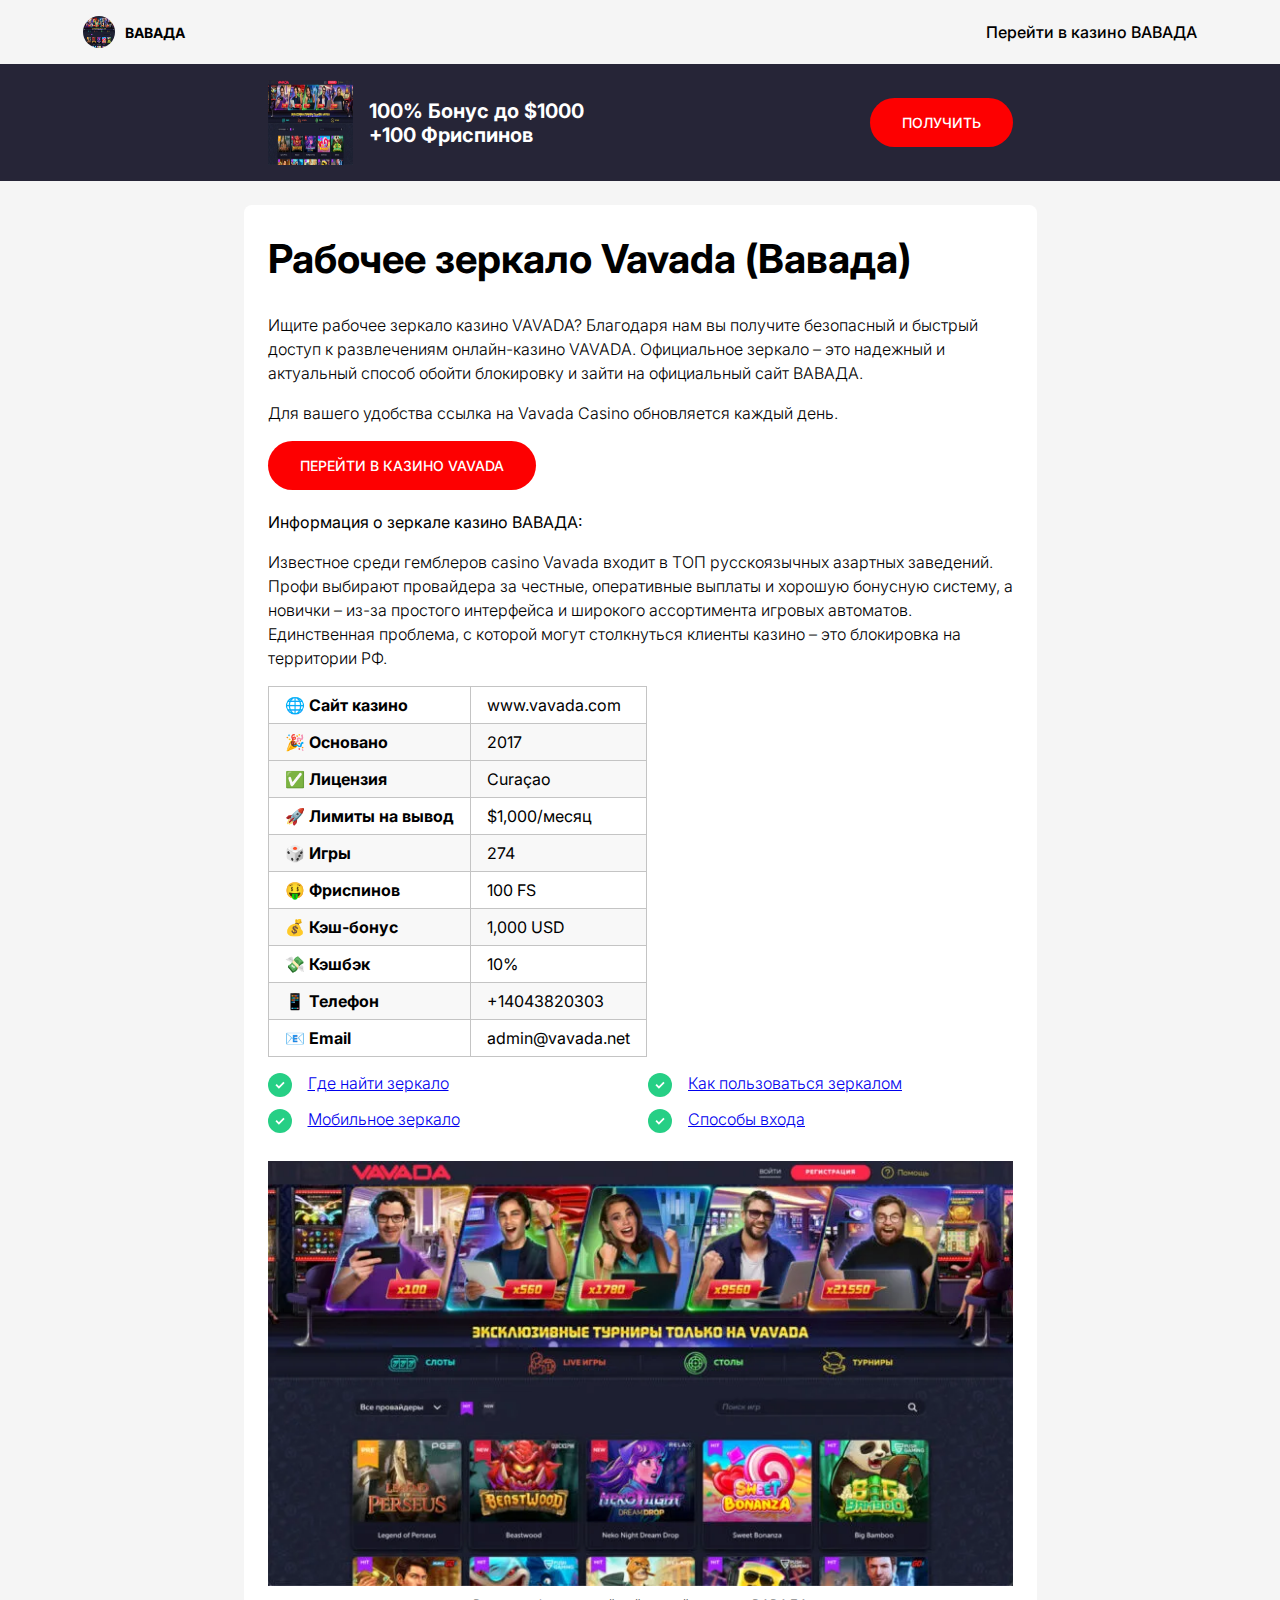
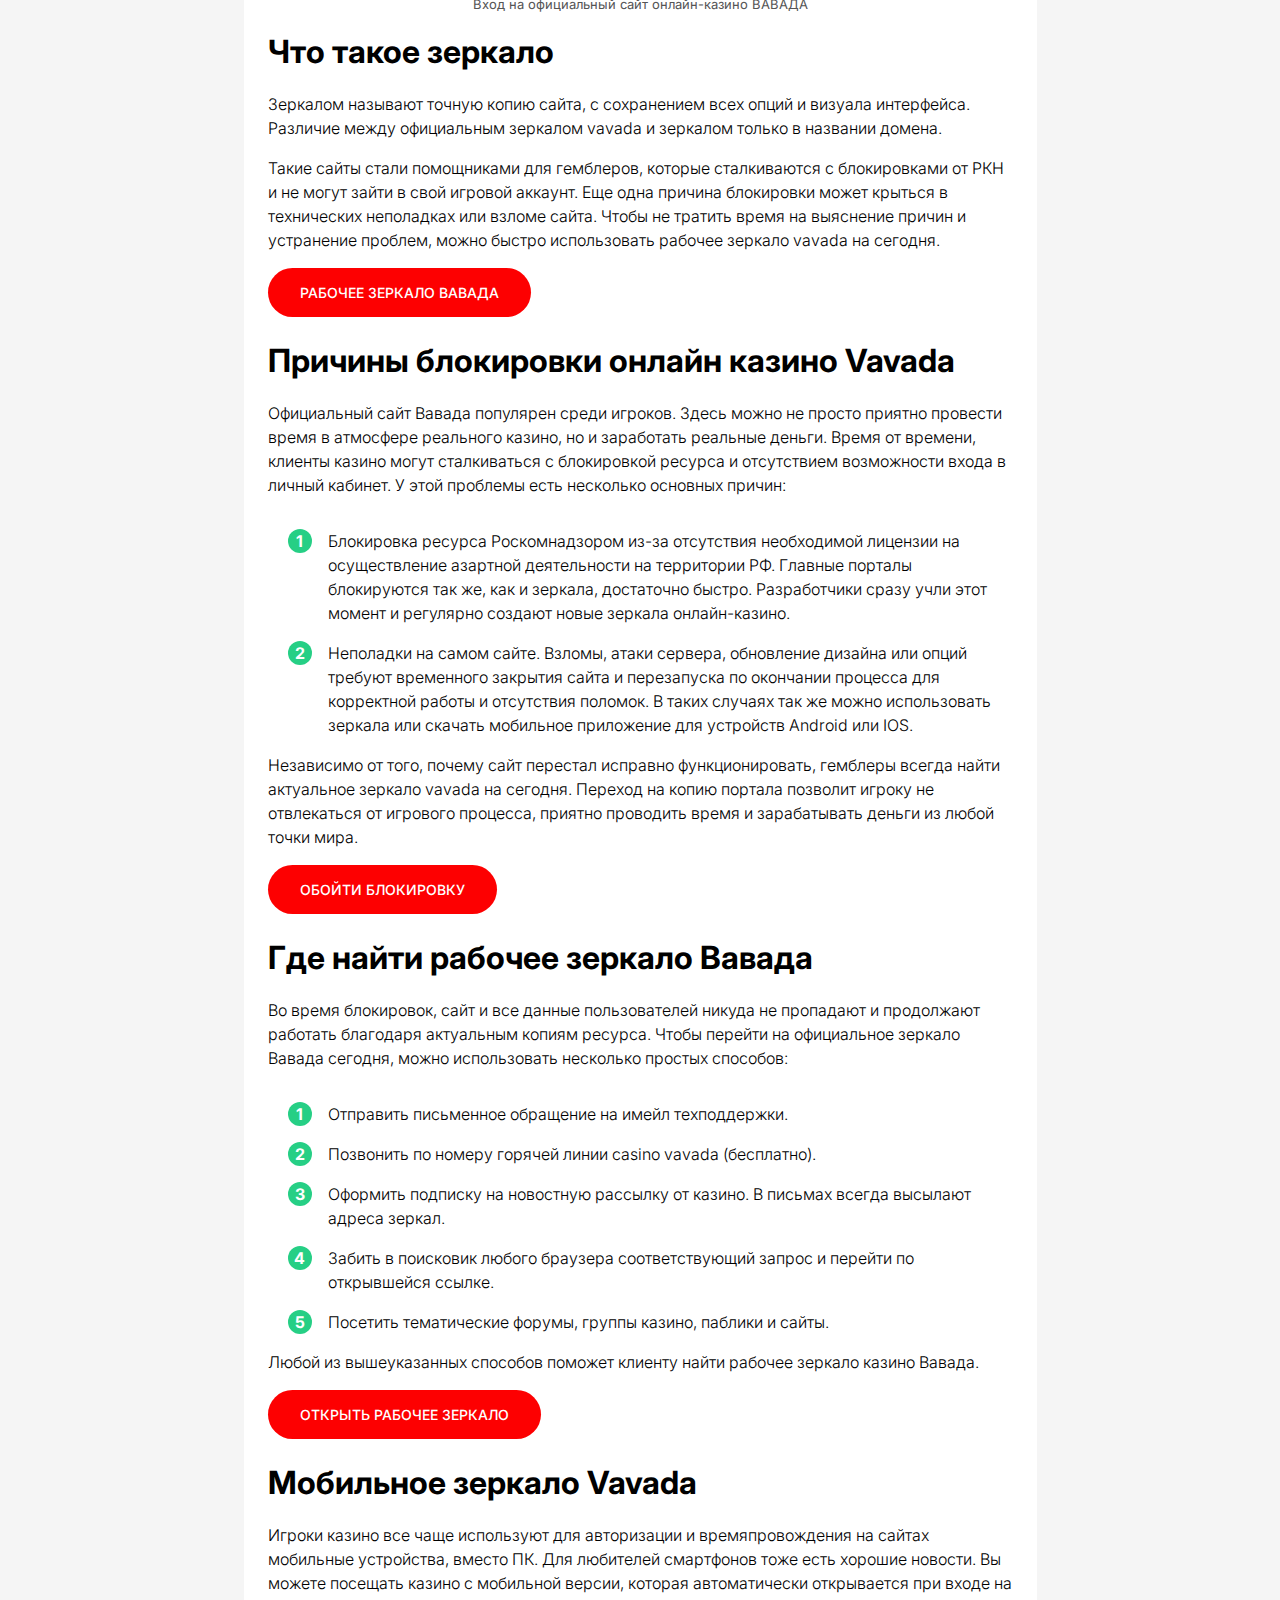
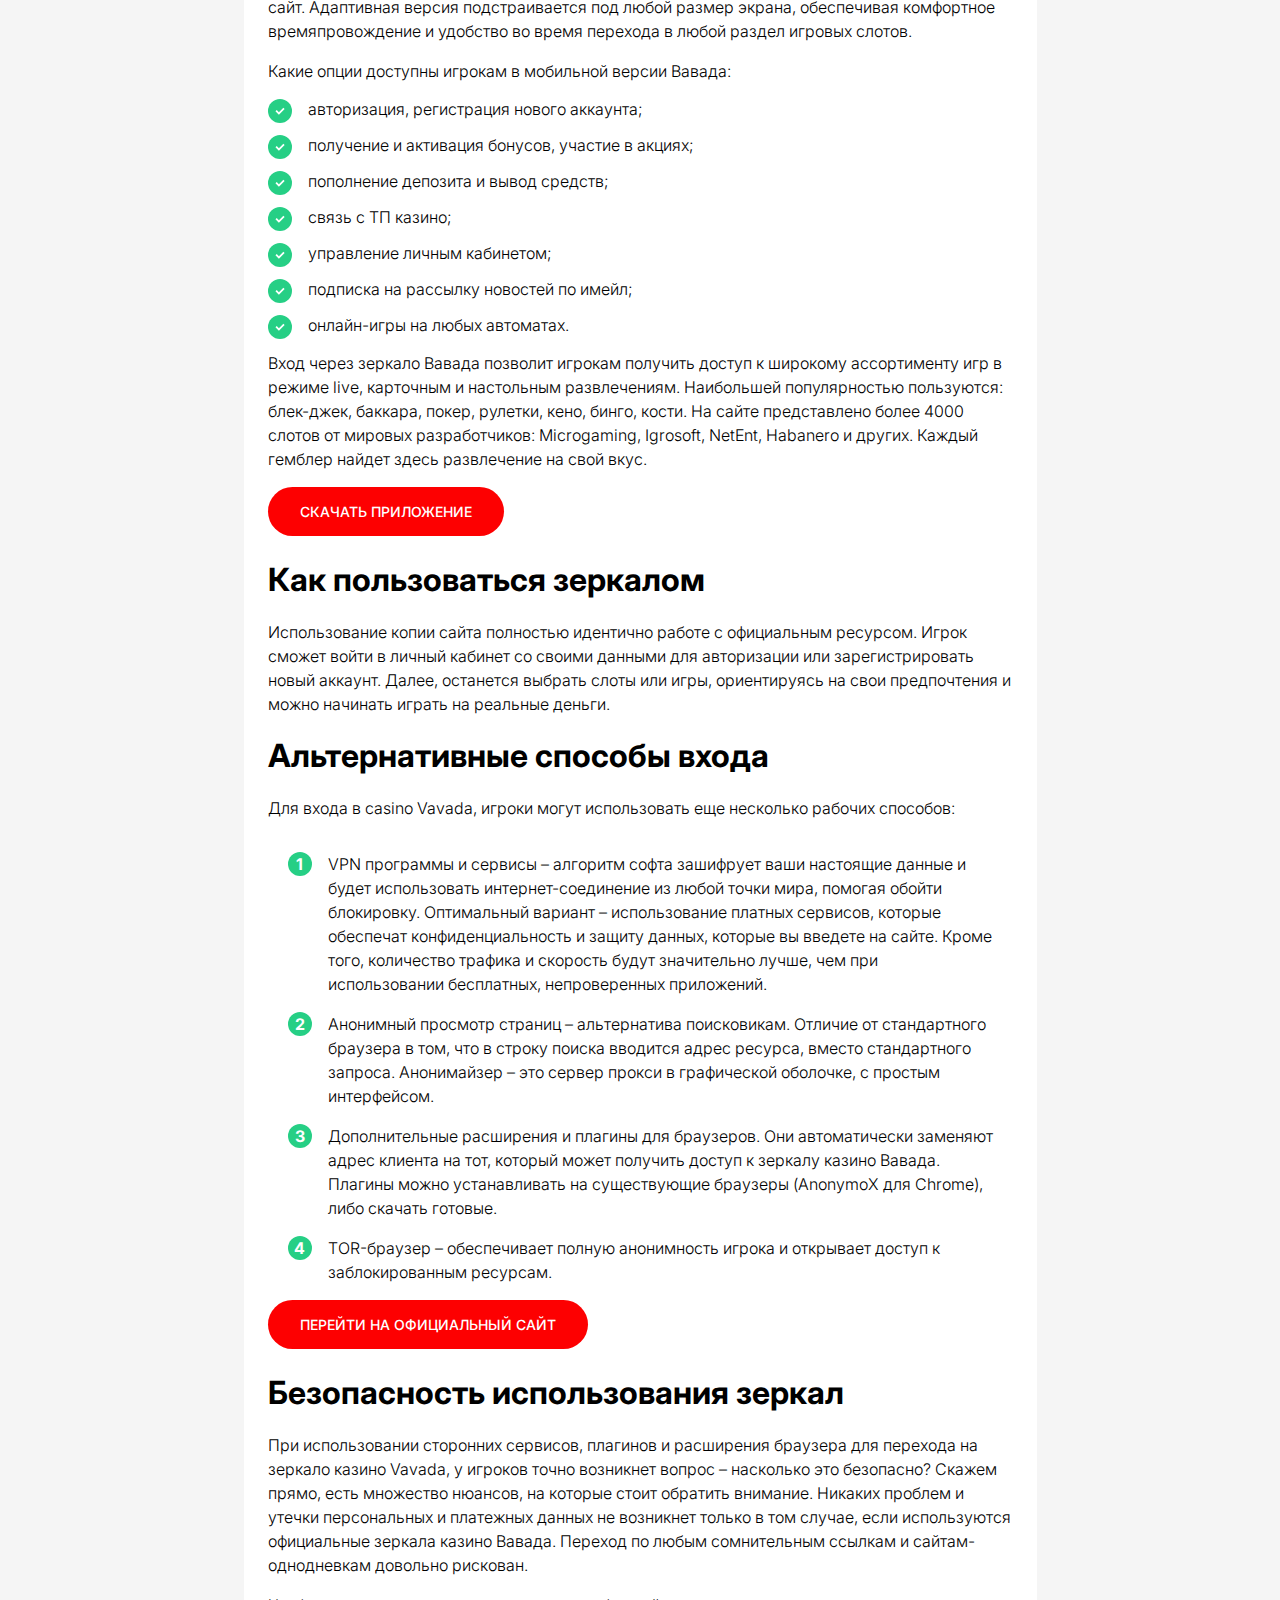
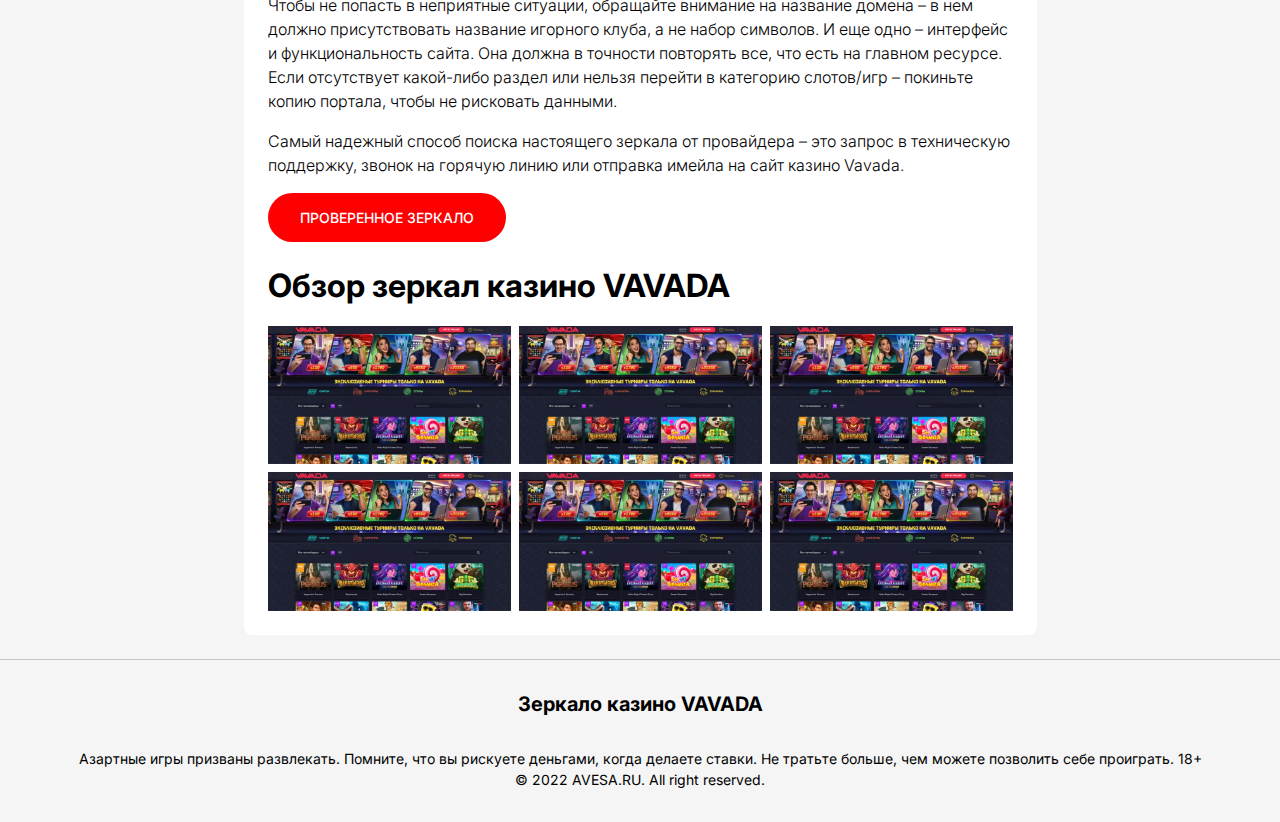
<file: index.html>
<!DOCTYPE html>
<html lang="en">

<head>
	<meta charset="UTF-8">
	<meta http-equiv="X-UA-Compatible" content="IE=edge">
	<meta name="viewport" content="width=device-width, initial-scale=1.0">
	<title>Index</title>
	<link href="style.css" rel="stylesheet">
	<link rel="preconnect" href="https://fonts.googleapis.com">
	<link href="https://fonts.googleapis.com/css2?family=Inter:wght@300;400;500;700&display=swap" rel="stylesheet">
	<link rel="amphtml" href="https://spssppz.github.io/vavada/index.amp.html">
</head>

<body>

	<header class="header">
		<div class="header__container">
			<a class="header__logo" href="">
				<img src="1.webp" alt="" width="32" height="32">
				ВАВАДА
			</a>
			<input id="burger" type="checkbox" class="header-check" />
			<label for="burger" class="header-menu">
				<span></span>
				<div class="header-menu__wrapper">
					<a class="header-menu__link" href="">Перейти в казино ВАВАДА</a>
				</div>
			</label>
		</div>
	</header>
	<main>
		<a class="banner" href="">
			<div class="banner__body">
				<div class="banner__left">
					<img src="1.webp" alt="" width="85" height="85">
					<p>
						<span>100% Бонус до $1000</span>
						<span>+100 Фриспинов</span>
					</p>
				</div>
				<span class="banner__btn btn">Получить</span>
			</div>
		</a>
		<div class="content">
			<div class="content__container">
				<h1 class="content__title">Рабочее зеркало Vavada (Вавада)</h1>
				<p class="content__text">Ищите рабочее зеркало казино VAVADA? Благодаря нам вы получите безопасный и быстрый
					доступ к развлечениям онлайн-казино VAVADA. Официальное зеркало – это надежный и актуальный способ обойти
					блокировку и зайти на официальный сайт ВАВАДА.</p>
				<p class="content__text">Для вашего удобства ссылка на Vavada Casino обновляется каждый день.</p>
				<a class="content__btn btn" href="">ПЕРЕЙТИ В КАЗИНО VAVADA</a>
				<p class="content__text"><strong>Информация о зеркале казино ВАВАДА:</strong></p>
				<p class="content__text">Известное среди гемблеров casino Vavada входит в ТОП русскоязычных азартных заведений.
					Профи выбирают провайдера за честные, оперативные выплаты и хорошую бонусную систему, а новички – из-за
					простого
					интерфейса и широкого ассортимента игровых автоматов. Единственная проблема, с которой могут столкнуться
					клиенты
					казино – это блокировка на территории РФ.</p>
				<table class="table">
					<tr class="table__row">
						<th class="table__col">🌐 Сайт казино</th>
						<th class="table__col"><a href="">www.vavada.com</a></th>
					</tr>
					<tr class="table__row gray">
						<th class="table__col">🎉 Основано</th>
						<th class="table__col">2017</th>
					</tr>
					<tr class="table__row gray">
						<th class="table__col">✅ Лицензия</th>
						<th class="table__col">Curaçao</th>
					</tr>
					<tr class="table__row">
						<th class="table__col">🚀 Лимиты на вывод</th>
						<th class="table__col">$1,000/месяц</th>
					</tr>
					<tr class="table__row gray">
						<th class="table__col">🎲 Игры</th>
						<th class="table__col">274</th>
					</tr>
					<tr class="table__row">
						<th class="table__col">🤑 Фриспинов</th>
						<th class="table__col">100 FS</th>
					</tr>
					<tr class="table__row gray">
						<th class="table__col">💰 Кэш-бонус</th>
						<th class="table__col">1,000 USD</th>
					</tr>
					<tr class="table__row">
						<th class="table__col">💸 Кэшбэк</th>
						<th class="table__col">10%</th>
					</tr>
					<tr class="table__row gray">
						<th class="table__col">📱 Телефон</th>
						<th class="table__col">+14043820303</th>
					</tr>
					<tr class="table__row">
						<th class="table__col">📧 Email</th>
						<th class="table__col"><a href="mailto:admin@vavada.net">admin@vavada.net</a></th>
					</tr>
				</table>
				<ul class="list list-two">
					<li class="item"><a href="">Где найти зеркало</a></li>
					<li class="item"><a href="">Мобильное зеркало</a></li>
					<li class="item"><a href="">Как пользоваться зеркалом</a></li>
					<li class="item"><a href="">Способы входа</a></li>
				</ul>
				<figure class="figure">
					<img src="1.webp" alt="" width="745" height="425">
					<figcaption class="figcaption">Вход на официальный сайт онлайн-казино ВАВАДА</figcaption>
				</figure>

				<h2 class="content__subtitle">Что такое зеркало</h2>
				<p class="content__text">Зеркалом называют точную копию сайта, с сохранением всех опций и визуала интерфейса.
					Различие между официальным зеркалом vavada и зеркалом только в названии домена.</p>
				<p class="content__text">Такие сайты стали помощниками для гемблеров, которые сталкиваются с блокировками от РКН
					и
					не могут зайти в свой игровой аккаунт. Еще одна причина блокировки может крыться в технических неполадках или
					взломе сайта. Чтобы не тратить время на выяснение причин и устранение проблем, можно быстро использовать
					рабочее
					зеркало vavada на сегодня.</p>
				<a class="content__btn btn" href="">РАБОЧЕЕ ЗЕРКАЛО ВАВАДА</a>
				<h2 class="content__subtitle">Причины блокировки онлайн казино Vavada</h2>
				<p class="content__text">Официальный сайт Вавада популярен среди игроков. Здесь можно не просто приятно провести
					время в атмосфере реального казино, но и заработать реальные деньги. Время от времени, клиенты казино могут
					сталкиваться с блокировкой ресурса и отсутствием возможности входа в личный кабинет. У этой проблемы есть
					несколько основных причин:</p>
				<ol class="list-num">
					<li class="item-num">Блокировка ресурса Роскомнадзором из-за отсутствия необходимой лицензии на осуществление
						азартной деятельности на территории РФ. Главные порталы блокируются так же, как и зеркала, достаточно
						быстро.
						Разработчики сразу учли этот момент и регулярно создают новые зеркала онлайн-казино.
					</li>
					<li class="item-num">Неполадки на самом сайте. Взломы, атаки сервера, обновление дизайна или опций требуют
						временного закрытия сайта и перезапуска по окончании процесса для корректной работы и отсутствия поломок. В
						таких случаях так же можно использовать зеркала или скачать мобильное приложение для устройств Android или
						IOS.</li>
				</ol>

				<p class="content__text">Независимо от того, почему сайт перестал исправно функционировать, гемблеры всегда
					найти
					актуальное зеркало vavada на сегодня. Переход на копию портала позволит игроку не отвлекаться от игрового
					процесса, приятно проводить время и зарабатывать деньги из любой точки мира.</p>
				<a class="content__btn btn" href="">ОБОЙТИ БЛОКИРОВКУ</a>
				<h2 class="content__subtitle">Где найти рабочее зеркало Вавада</h2>
				<p class="content__text">Во время блокировок, сайт и все данные пользователей никуда не пропадают и продолжают
					работать благодаря актуальным копиям ресурса. Чтобы перейти на официальное зеркало Вавада сегодня, можно
					использовать несколько простых способов:</p>
				<ol class="list-num">
					<li class="item-num">Отправить письменное обращение на имейл техподдержки.</li>
					<li class="item-num">Позвонить по номеру горячей линии casino vavada
						(бесплатно).</li>
					<li class="item-num">Оформить подписку на новостную рассылку от казино. В письмах всегда высылают адреса
						зеркал.
					</li>
					<li class="item-num">Забить в поисковик любого браузера соответствующий запрос и перейти по открывшейся
						ссылке.
					</li>
					<li class="item-num">Посетить тематические форумы, группы казино, паблики и сайты.</li>
				</ol>
				<p class="content__text">Любой из вышеуказанных способов поможет клиенту найти рабочее зеркало казино Вавада.
				</p>
				<a class="content__btn btn" href="">ОТКРЫТЬ РАБОЧЕЕ ЗЕРКАЛО</a>
				<h2 class="content__subtitle">Мобильное зеркало Vavada</h2>
				<p class="content__text">Игроки казино все чаще используют для авторизации и времяпровождения на сайтах
					мобильные
					устройства, вместо ПК. Для любителей смартфонов тоже есть хорошие новости. Вы можете посещать казино с
					мобильной
					версии, которая автоматически открывается при входе на сайт. Адаптивная версия подстраивается под любой размер
					экрана, обеспечивая комфортное времяпровождение и удобство во время перехода в любой раздел игровых слотов.
				</p>
				<p class="content__text">Какие опции доступны игрокам в мобильной версии Вавада:</p>
				<ul class="list">
					<li class="item">авторизация, регистрация нового аккаунта;</li>
					<li class="item">получение и активация бонусов, участие в акциях;</li>
					<li class="item">пополнение депозита и вывод средств;</li>
					<li class="item">связь с ТП казино;</li>
					<li class="item">управление личным кабинетом;</li>
					<li class="item">подписка на рассылку новостей по имейл;</li>
					<li class="item">онлайн-игры на любых автоматах.</li>
				</ul>
				<p class="content__text">Вход через зеркало Вавада позволит игрокам получить доступ к широкому ассортименту игр
					в
					режиме live, карточным и настольным развлечениям. Наибольшей популярностью пользуются: блек-джек, баккара,
					покер, рулетки, кено, бинго, кости. На сайте представлено более 4000 слотов от мировых разработчиков:
					Microgaming, Igrosoft, NetEnt, Habanero и других. Каждый гемблер найдет здесь развлечение на свой вкус.</p>
				<a class="content__btn btn" href="">СКАЧАТЬ ПРИЛОЖЕНИЕ</a>
				<h2 class="content__subtitle">Как пользоваться зеркалом</h2>
				<p class="content__text">Использование копии сайта полностью идентично работе с официальным ресурсом. Игрок
					сможет
					войти в личный кабинет со своими данными для авторизации или зарегистрировать новый аккаунт. Далее, останется
					выбрать слоты или игры, ориентируясь на свои предпочтения и можно начинать играть на реальные деньги.</p>
				<h2 class="content__subtitle">Альтернативные способы входа</h2>
				<p class="content__text">Для входа в casino Vavada, игроки могут использовать еще несколько рабочих способов:
				</p>
				<ol class="list-num">
					<li class="item-num">VPN программы и сервисы – алгоритм софта зашифрует ваши настоящие данные и будет
						использовать
						интернет-соединение из любой точки мира, помогая обойти блокировку. Оптимальный вариант – использование
						платных
						сервисов, которые обеспечат конфиденциальность и защиту данных, которые вы введете на сайте. Кроме того,
						количество трафика и скорость будут значительно лучше, чем при использовании бесплатных, непроверенных
						приложений.</li>
					<li class="item-num">Анонимный просмотр страниц – альтернатива поисковикам. Отличие от стандартного браузера в
						том, что в
						строку поиска вводится адрес ресурса, вместо стандартного запроса. Анонимайзер – это сервер прокси в
						графической
						оболочке, с простым интерфейсом.</li>
					<li class="item-num">Дополнительные расширения и плагины для браузеров. Они автоматически заменяют
						адрес клиента на тот, который может получить доступ к зеркалу казино Вавада. Плагины можно устанавливать на
						существующие браузеры (AnonymoX для Chrome), либо скачать готовые.</li>
					<li class="item-num">TOR-браузер – обеспечивает полную анонимность
						игрока и открывает доступ к заблокированным ресурсам.</li>
				</ol>
				<a class="content__btn btn" href="">ПЕРЕЙТИ НА ОФИЦИАЛЬНЫЙ САЙТ</a>
				<h2 class="content__subtitle">Безопасность использования зеркал</h2>
				<p class="content__text">При использовании сторонних сервисов, плагинов и расширения браузера для перехода на
					зеркало казино Vavada, у игроков точно возникнет вопрос – насколько это безопасно? Скажем прямо, есть
					множество
					нюансов, на которые стоит обратить внимание. Никаких проблем и утечки персональных и платежных данных не
					возникнет только в том случае, если используются официальные зеркала казино Вавада. Переход по любым
					сомнительным ссылкам и сайтам-однодневкам довольно рискован.</p>
				<p class="content__text">Чтобы не попасть в неприятные ситуации, обращайте внимание на название домена – в нем
					должно присутствовать название игорного клуба, а не набор символов. И еще одно – интерфейс и функциональность
					сайта. Она должна в точности повторять все, что есть на главном ресурсе. Если отсутствует какой-либо раздел
					или
					нельзя перейти в категорию слотов/игр – покиньте копию портала, чтобы не рисковать данными.</p>
				<p class="content__text">Самый надежный способ поиска настоящего зеркала от провайдера – это запрос в
					техническую
					поддержку, звонок на горячую линию или отправка имейла на сайт казино Vavada.</p>
				<a class="content__btn btn" href="">ПРОВЕРЕННОЕ ЗЕРКАЛО</a>
				<h2 class="content__subtitle">Обзор зеркал казино VAVADA</h2>
				<div class="content__gallery">
					<img src="1.webp" width="243" height="138" alt="" />
					<img src="1.webp" width="243" height="138" alt="" />
					<img src="1.webp" width="243" height="138" alt="" />
					<img src="1.webp" width="243" height="138" alt="" />
					<img src="1.webp" width="243" height="138" alt="" />
					<img src="1.webp" width="243" height="138" alt="" />
				</div>
			</div>
		</div>
	</main>
	<footer class="footer">
		<a class="footer__link" href="">Зеркало казино VAVADA</a>
		<div class="footer__text">Азартные игры призваны развлекать. Помните, что вы рискуете деньгами, когда делаете
			ставки. Не тратьте больше, чем можете позволить себе проиграть. 18+</div>
		<div class="footer__text">&copy; 2022 <a href="">AVESA.RU</a>. All right reserved.</div>
	</footer>
</body>

</html>
</file>
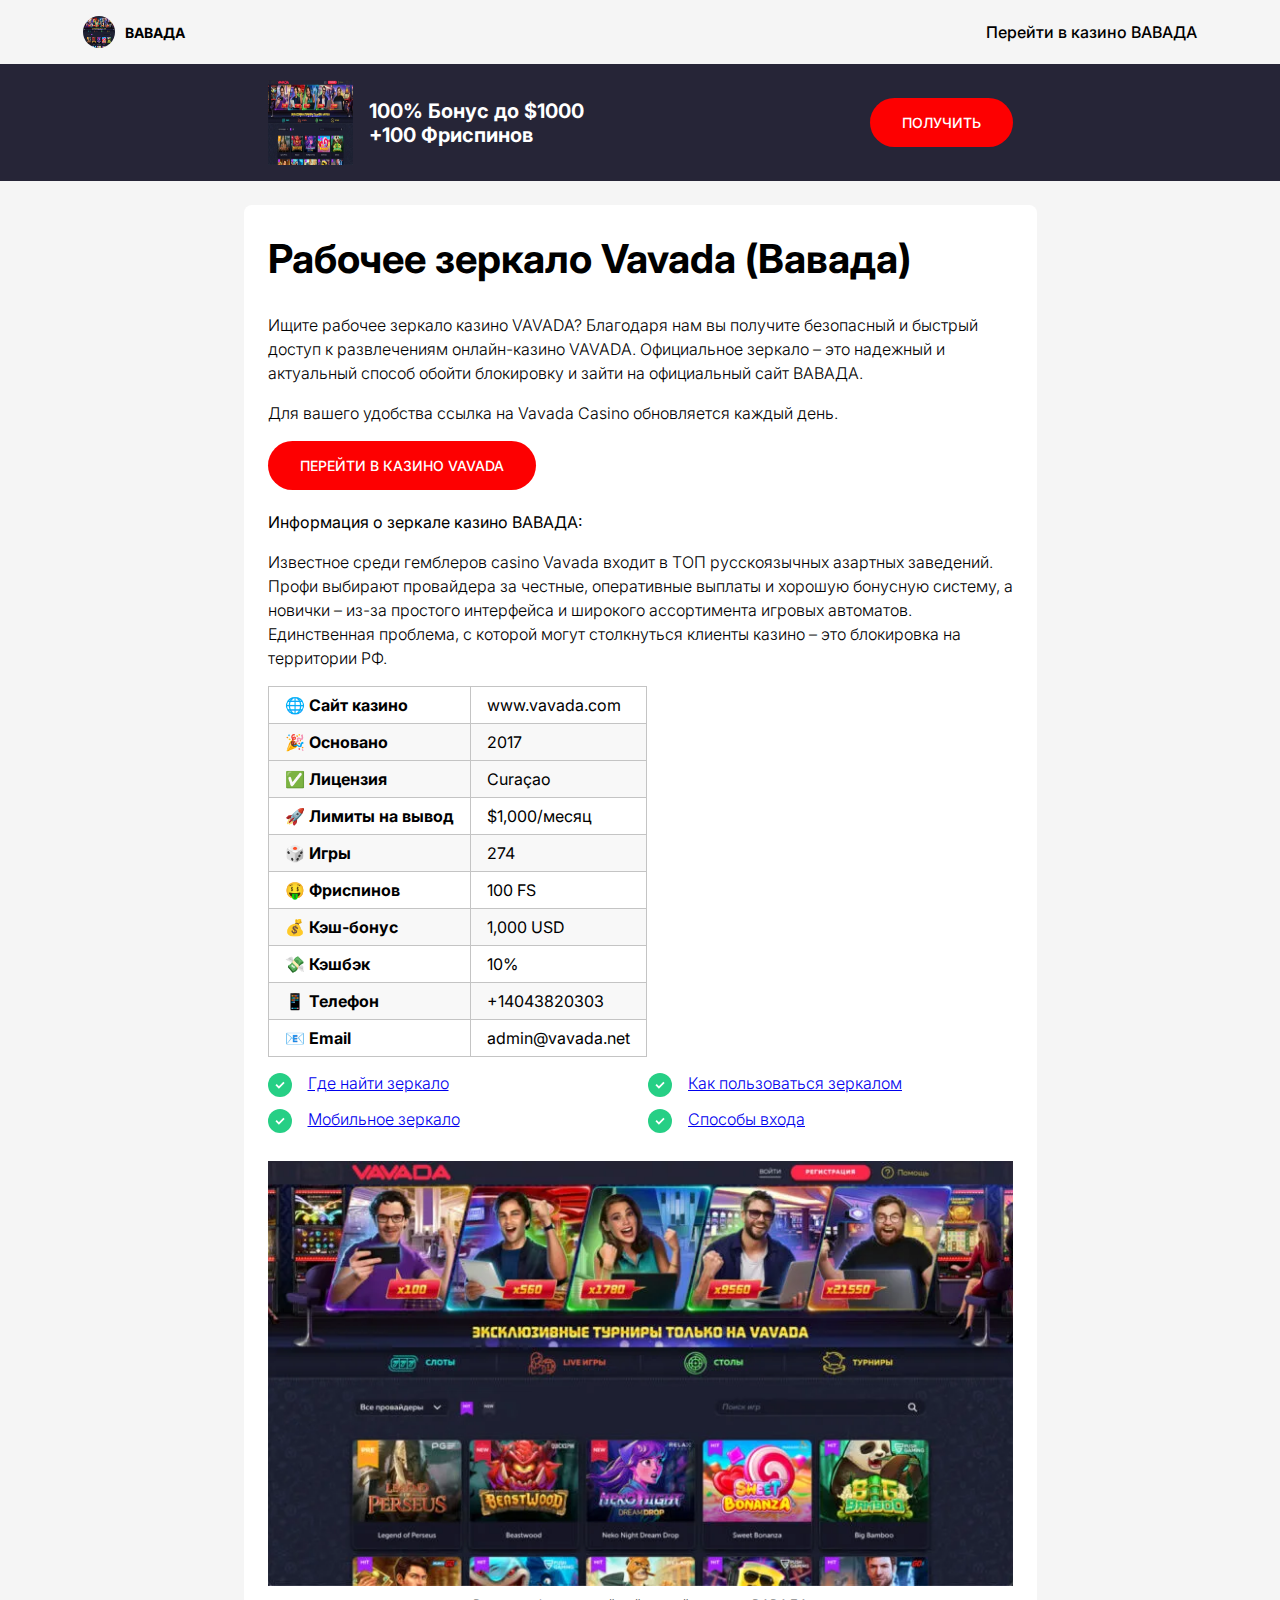
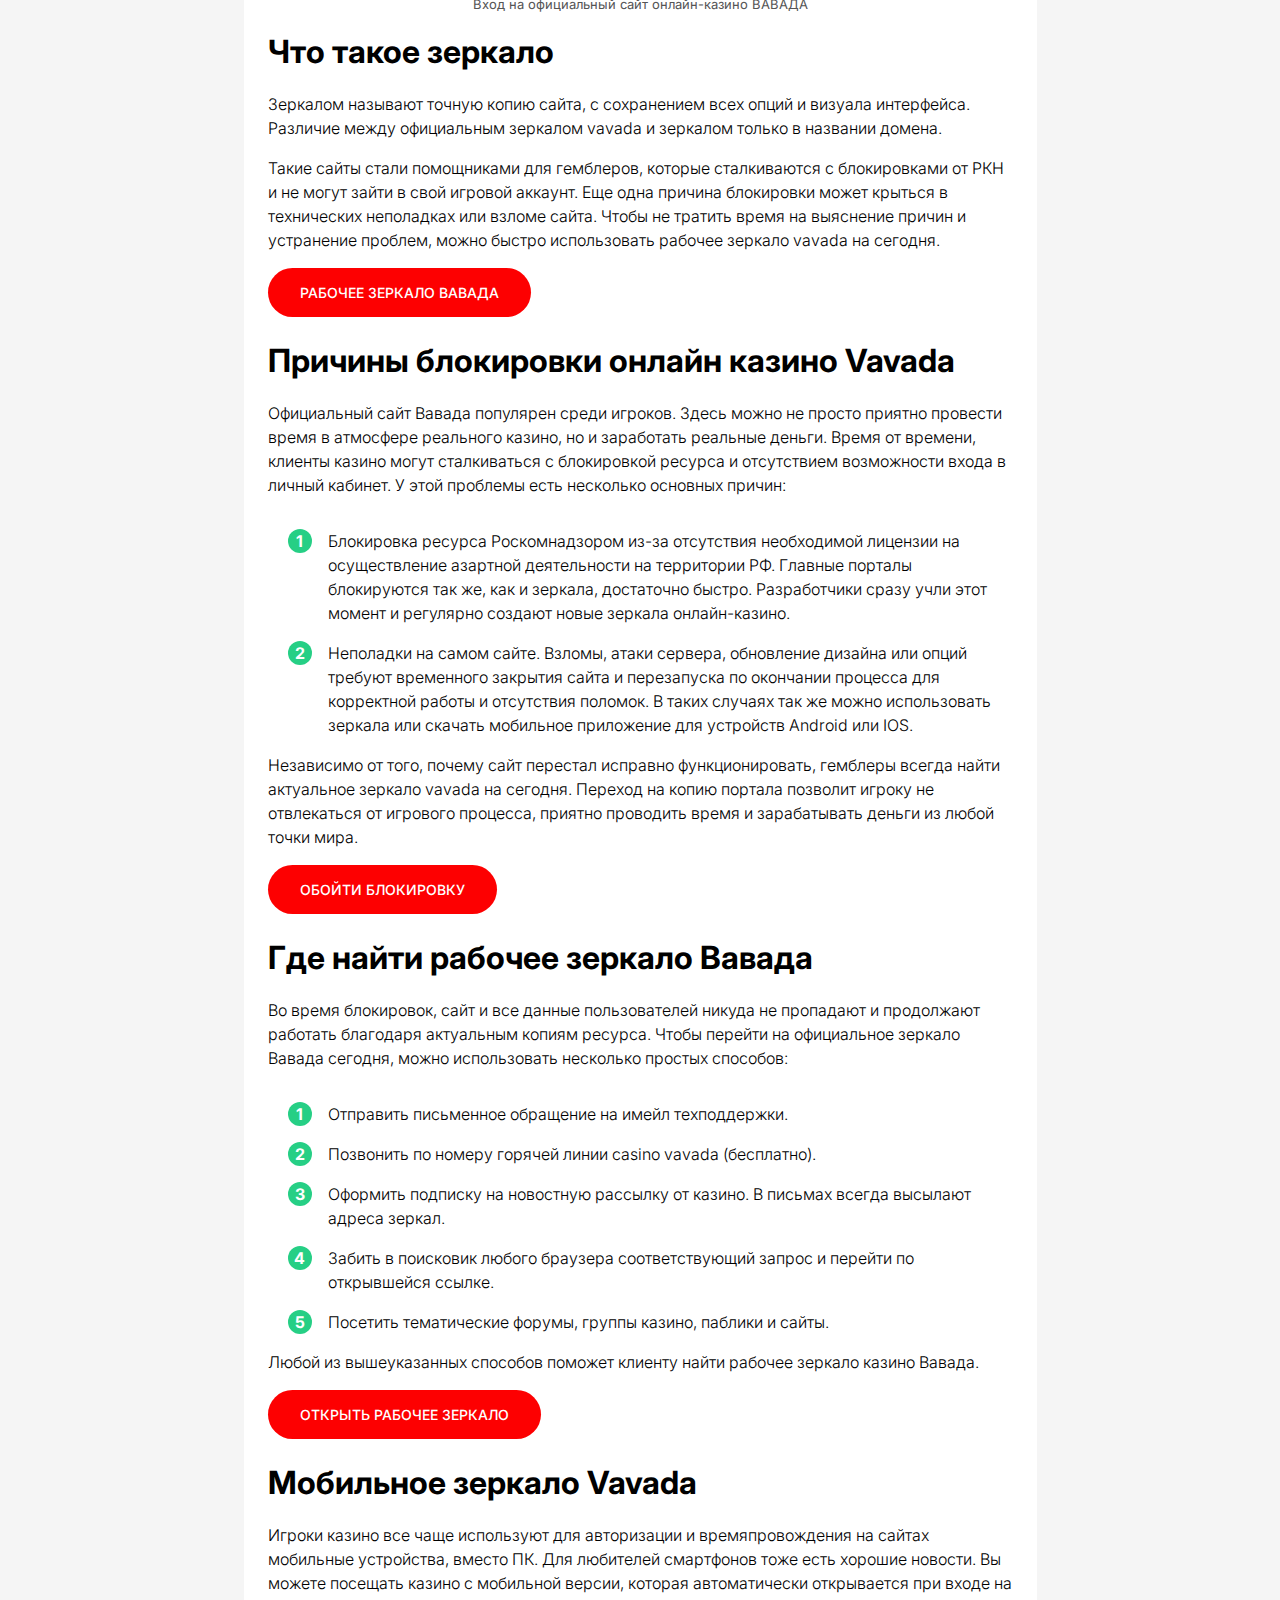
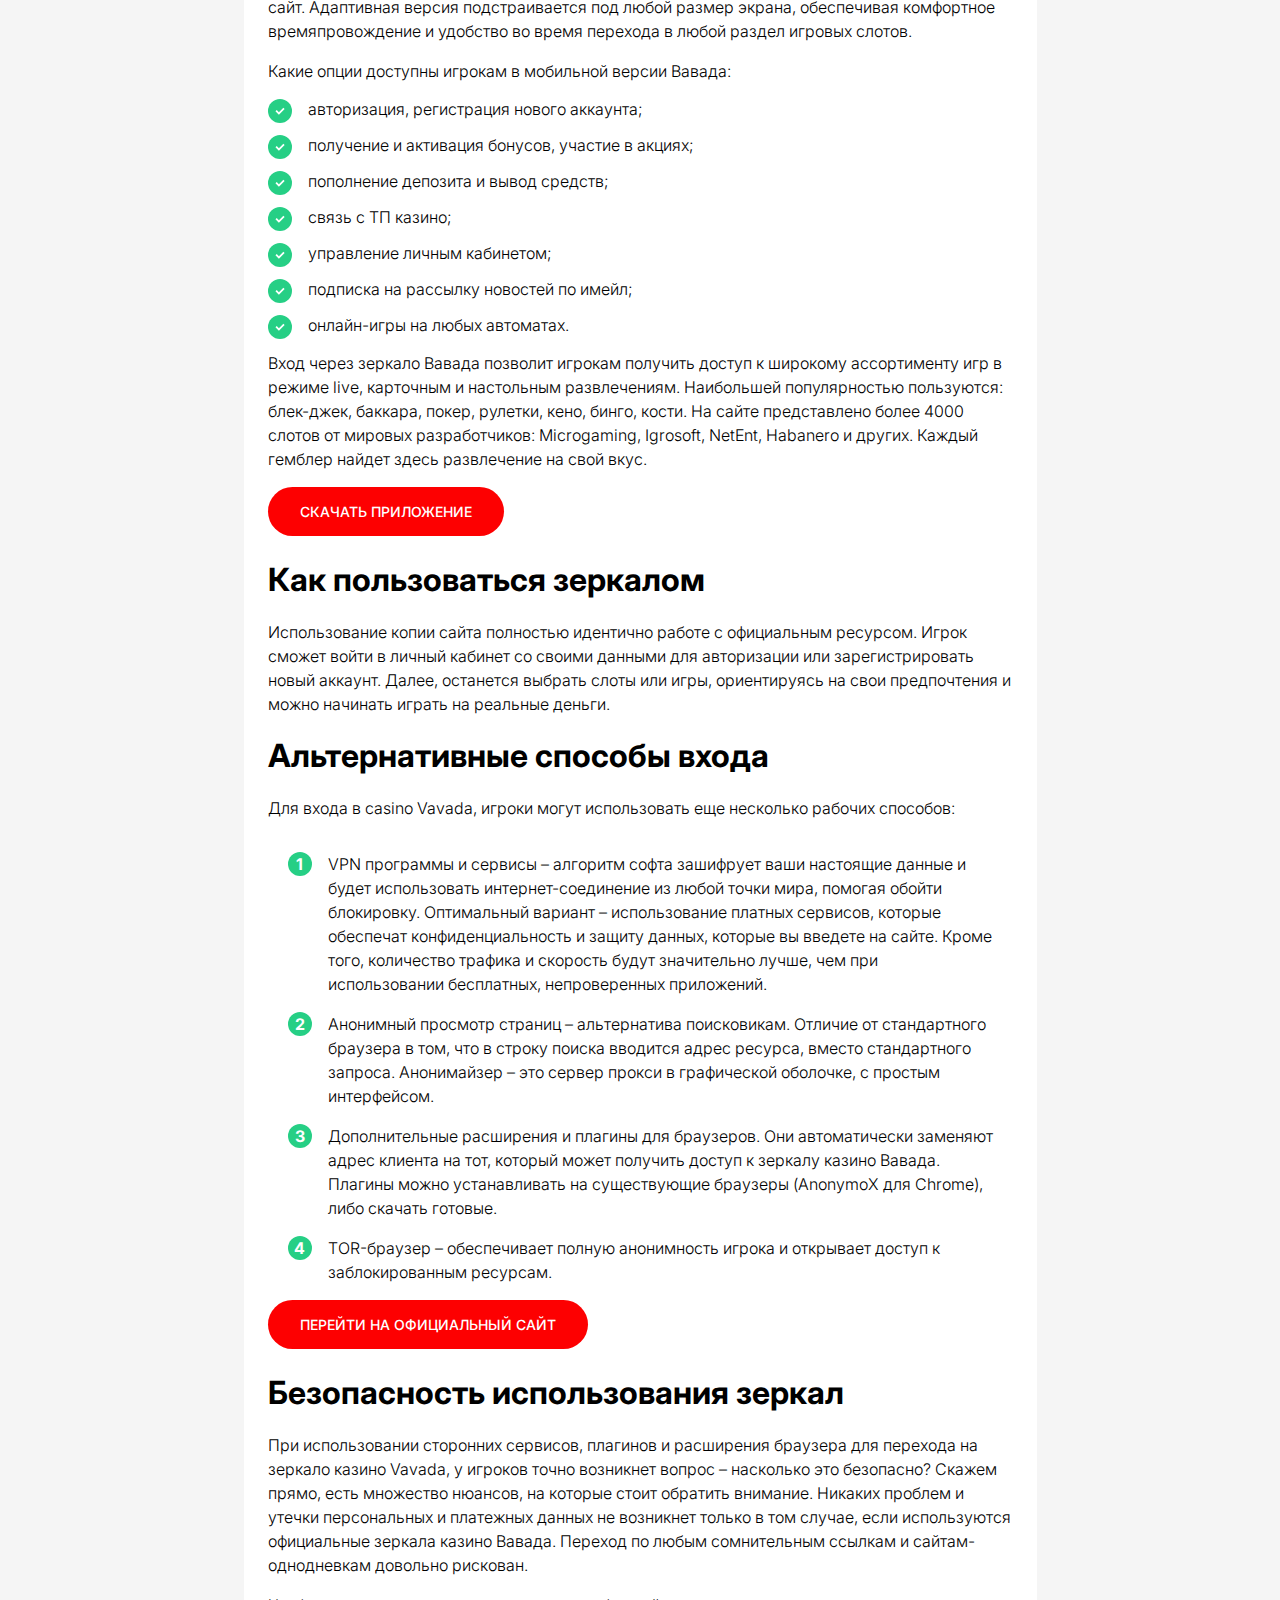
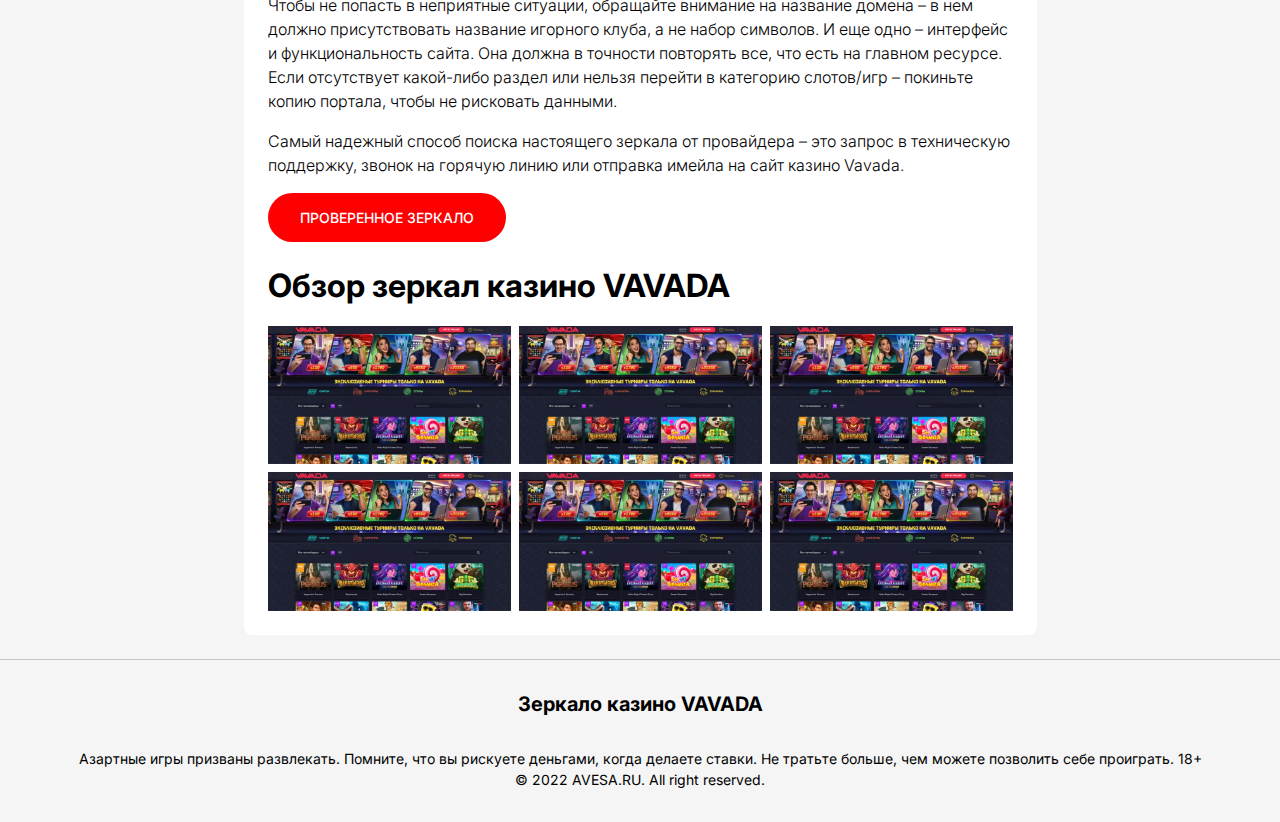
<file: index.amp.html>
<!doctype html>
<html amp lang="ru">

<head>
	<meta charset="utf-8">
	<title>AMP</title>
	<link rel="canonical" href="https://spssppz.github.io/vavada/index.html">
	<meta name="viewport" content="width=device-width">
	<script type="application/ld+json">
	{
	"@context": "http://schema.org",
	"@type": "NewsArticle",
	"headline": "Open-source framework for publishing content",
	"datePublished": "2015-10-07T12:02:41Z",
	"image": ["1.webp"]
	}
	</script>
	<noscript>
		<style amp-boilerplate>
			body {
				-webkit-animation: none;
				-moz-animation: none;
				-ms-animation: none;
				animation: none
			}
		</style>
	</noscript>
	<link rel="preconnect" href="https://fonts.googleapis.com">
	<link href="https://fonts.googleapis.com/css2?family=Inter:wght@300;400;500;700&display=swap" rel="stylesheet">
	<script async src="https://cdn.ampproject.org/v0.js"></script>
	<style amp-boilerplate>
		body {
			-webkit-animation: -amp-start 8s steps(1, end) 0s 1 normal both;
			-moz-animation: -amp-start 8s steps(1, end) 0s 1 normal both;
			-ms-animation: -amp-start 8s steps(1, end) 0s 1 normal both;
			animation: -amp-start 8s steps(1, end) 0s 1 normal both
		}

		@-webkit-keyframes -amp-start {
			from {
				visibility: hidden
			}

			to {
				visibility: visible
			}
		}

		@-moz-keyframes -amp-start {
			from {
				visibility: hidden
			}

			to {
				visibility: visible
			}
		}

		@-ms-keyframes -amp-start {
			from {
				visibility: hidden
			}

			to {
				visibility: visible
			}
		}

		@-o-keyframes -amp-start {
			from {
				visibility: hidden
			}

			to {
				visibility: visible
			}
		}

		@keyframes -amp-start {
			from {
				visibility: hidden
			}

			to {
				visibility: visible
			}
		}
	</style>
	<style amp-custom>
		* {
			padding: 0;
			margin: 0;
			border: 0
		}

		a {
			text-decoration: none;
			color: inherit
		}

		body {
			font-family: Inter;
			color: #000;
			box-sizing: border-box;
			background: #f5f5f5
		}

		[class*="__container"] {
			max-width: 745px;
			box-sizing: content-box;
			margin: 0 auto;
			padding: 0 30px
		}

		.header {
			padding: 16px 0
		}

		.header__container {
			display: flex;
			justify-content: space-between;
			align-items: center;
			max-width: 1114px;
			padding: 0 16px;
			margin: 0 auto
		}

		.header__logo {
			display: flex;
			align-items: center;
			font-size: 14px;
			font-weight: 700;
			position: relative;
			z-index: 11
		}

		.header__logo img {
			width: 32px;
			height: 32px;
			border-radius: 50%;
			background: red;
			margin-right: 10px
		}

		.header-menu__link {
			font-weight: 500;
			font-size: 16px
		}

		.banner {
			background: #262537;
			display: block;
			padding: 16px
		}

		.banner__body {
			display: flex;
			align-items: center;
			max-width: 745px;
			margin: 0 auto;
			justify-content: space-between
		}

		.banner__left {
			display: flex;
			align-items: center
		}

		.banner__left img {
			width: 85px;
			height: 85px;
			margin-right: 16px
		}

		.banner__left span {
			display: block;
			font-weight: 700;
			color: #fff;
			font-size: 20px
		}

		.content {
			margin: 24px 0
		}

		.content__container {
			background: #fff;
			border-radius: 8px;
			padding: 24px
		}

		.content__title {
			font-size: 40px;
			font-weight: 700;
			margin-bottom: 24px;
			line-height: 1.5
		}

		.content__text {
			margin-bottom: 16px;
			font-size: 16px;
			font-weight: 300;
			line-height: 24px
		}

		.btn {
			text-transform: uppercase;
			padding: 16px 32px;
			font-size: 14px;
			background: #fd0001;
			font-weight: 500;
			border-radius: 32px;
			color: #fff;
			text-align: center;
			display: inline-block
		}

		.content__btn {
			margin-bottom: 20px
		}

		.table {
			margin: 16px 0;
			border-radius: 4px;
			border: 1px solid #c4c4c4;
			border-collapse: collapse;
			border-spacing: 0;
			text-align: left;
			font-size: 16px
		}

		.table__row:not(:last-child) {
			border-bottom: 1px solid #c4c4c4
		}

		.table__row.gray {
			background: #f8f8f8
		}

		.table__col {
			padding: 8px 16px
		}

		.table__col:not(:last-child) {
			border-right: 1px solid #c4c4c4
		}

		.table__col:last-child {
			font-weight: 400
		}

		.list {
			margin: 16px 0
		}

		.list-two {
			column-count: 2
		}

		.item {
			margin-bottom: 16px;
			padding-left: 40px;
			position: relative;
			list-style: none;
			font-weight: 300
		}

		.item::before {
			content: "";
			position: absolute;
			top: 0;
			left: 0;
			width: 24px;
			height: 24px;
			background: url("check.svg") no-repeat
		}

		.item a {
			color: #0000ee;
			text-decoration-line: underline
		}

		.header-check {
			opacity: 0;
			position: fixed;
			left: 100%
		}

		.figure {
			text-align: center;
			margin-bottom: 16px
		}

		.figure img {
			max-width: 100%;
			height: auto;
			min-height: auto
		}

		.figcaption {
			margin: 6px 0 13px;
			color: #555;
			font-size: 13px
		}

		.content__subtitle {
			font-size: 32px;
			margin-bottom: 16px;
			line-height: 1.5
		}

		.list-num {
			padding: 16px 20px;
			list-style-type: none;
			counter-reset: item
		}

		.item-num {
			position: relative;
			padding-left: 40px;
			font-size: 16px;
			font-weight: 300;
			line-height: 1.5
		}

		.item-num:not(:last-child) {
			margin-bottom: 16px
		}

		.item-num::before {
			counter-increment: item;
			content: counter(item);
			position: absolute;
			left: 0;
			color: #fff;
			font-size: 16px;
			font-weight: 700;
			background: #26cf85;
			border-radius: 50%;
			width: 24px;
			height: 24px;
			display: flex;
			align-items: center;
			justify-content: center;
			top: 0
		}

		.content__gallery {
			display: grid;
			grid-template-columns: repeat(3, 1fr);
			grid-template-rows: 1fr 1fr;
			gap: 8px
		}

		.content__gallery img {
			width: 100%;
			height: auto
		}

		.footer {
			padding: 32px 16px;
			border-top: 1px solid#c4c4c4;
			text-align: center
		}

		.footer__link {
			font-weight: 700;
			font-size: 20px;
			display: inline-block;
			margin-bottom: 32px
		}

		.footer__link:hover {
			color: red
		}

		.footer__text {
			font-size: 14px;
			line-height: 1.5
		}

		@media (max-width:1024px) {
			.footer__link {
				font-size: 16px;
				margin-bottom: 24px
			}

			.content__subtitle {
				font-size: 28px
			}
		}

		@media (max-width:768px) {
			.content__subtitle {
				margin-bottom: 12px
			}

			.content__text {
				font-size: 14px;
				margin-bottom: 12px
			}

			.table {
				font-size: 14px
			}

			.content__gallery {
				display: grid;
				grid-template-columns: repeat(2, 1fr)
			}

			.content__container {
				padding: 16px
			}

			.item-num {
				font-size: 14px
			}

			.banner__left img {
				display: none
			}

			.item-num:not(:last-child) {
				margin-bottom: 12px
			}

			.item {
				font-size: 14px
			}

			.btn {
				padding: 12px 24px
			}

			.list-num {
				padding: 16px 0
			}

			.list-two {
				column-count: 1
			}

			.table__col {
				padding: 8px 12px
			}

			.content__title {
				font-size: 30px;
				margin-bottom: 16px
			}

			.banner__left span {
				font-size: 14px;
				margin-right: 10px
			}

			.footer__link {
				font-size: 14px;
				margin-bottom: 12px
			}

			.header-menu {
				width: 38px;
				height: 26px;
				display: block;
				border: none;
				position: relative
			}

			.header-menu::after,
			.header-menu span,
			.header-menu::before {
				background: black;
				position: absolute;
				width: 100%;
				height: 3px
			}

			.header-menu span {
				top: 12px
			}

			.header-menu::after {
				content: '';
				bottom: 0;
				left: 0
			}

			.header-menu::before {
				content: '';
				top: 0;
				left: 0
			}

			.header-menu__wrapper {
				visibility: hidden;
				position: fixed;
				top: 0;
				z-index: 10;
				left: 0;
				width: 100%;
				height: 100vh;
				background-color: #fff;
				padding-top: 100px;
				text-align: center
			}

			.header-check:checked+.header-menu .header-menu__wrapper {
				visibility: visible
			}
		}
	</style>
</head>

<body>
	<header class="header">
		<div class="header__container">
			<a class="header__logo" href="">
				<img src="1.webp" alt="" width="32" height="32">
				ВАВАДА
			</a>
			<input id="burger" type="checkbox" class="header-check" />
			<label for="burger" class="header-menu">
				<span></span>
				<div class="header-menu__wrapper">
					<a class="header-menu__link" href="">Перейти в казино ВАВАДА</a>
				</div>
			</label>
		</div>
	</header>
	<main>
		<a class="banner" href="">
			<div class="banner__body">
				<div class="banner__left">
					<img src="1.webp" alt="" width="85" height="85">
					<p>
						<span>100% Бонус до $1000</span>
						<span>+100 Фриспинов</span>
					</p>
				</div>
				<span class="banner__btn btn">Получить</span>
			</div>
		</a>
		<div class="content">
			<div class="content__container">
				<h1 class="content__title">Рабочее зеркало Vavada (Вавада)</h1>
				<p class="content__text">Ищите рабочее зеркало казино VAVADA? Благодаря нам вы получите безопасный и быстрый
					доступ к развлечениям онлайн-казино VAVADA. Официальное зеркало – это надежный и актуальный способ обойти
					блокировку и зайти на официальный сайт ВАВАДА.</p>
				<p class="content__text">Для вашего удобства ссылка на Vavada Casino обновляется каждый день.</p>
				<a class="content__btn btn" href="">ПЕРЕЙТИ В КАЗИНО VAVADA</a>
				<p class="content__text"><strong>Информация о зеркале казино ВАВАДА:</strong></p>
				<p class="content__text">Известное среди гемблеров casino Vavada входит в ТОП русскоязычных азартных заведений.
					Профи выбирают провайдера за честные, оперативные выплаты и хорошую бонусную систему, а новички – из-за
					простого
					интерфейса и широкого ассортимента игровых автоматов. Единственная проблема, с которой могут столкнуться
					клиенты
					казино – это блокировка на территории РФ.</p>
				<table class="table">
					<tr class="table__row">
						<th class="table__col">🌐 Сайт казино</th>
						<th class="table__col"><a href="">www.vavada.com</a></th>
					</tr>
					<tr class="table__row gray">
						<th class="table__col">🎉 Основано</th>
						<th class="table__col">2017</th>
					</tr>
					<tr class="table__row gray">
						<th class="table__col">✅ Лицензия</th>
						<th class="table__col">Curaçao</th>
					</tr>
					<tr class="table__row">
						<th class="table__col">🚀 Лимиты на вывод</th>
						<th class="table__col">$1,000/месяц</th>
					</tr>
					<tr class="table__row gray">
						<th class="table__col">🎲 Игры</th>
						<th class="table__col">274</th>
					</tr>
					<tr class="table__row">
						<th class="table__col">🤑 Фриспинов</th>
						<th class="table__col">100 FS</th>
					</tr>
					<tr class="table__row gray">
						<th class="table__col">💰 Кэш-бонус</th>
						<th class="table__col">1,000 USD</th>
					</tr>
					<tr class="table__row">
						<th class="table__col">💸 Кэшбэк</th>
						<th class="table__col">10%</th>
					</tr>
					<tr class="table__row gray">
						<th class="table__col">📱 Телефон</th>
						<th class="table__col">+14043820303</th>
					</tr>
					<tr class="table__row">
						<th class="table__col">📧 Email</th>
						<th class="table__col"><a href="mailto:admin@vavada.net">admin@vavada.net</a></th>
					</tr>
				</table>
				<ul class="list list-two">
					<li class="item"><a href="">Где найти зеркало</a></li>
					<li class="item"><a href="">Мобильное зеркало</a></li>
					<li class="item"><a href="">Как пользоваться зеркалом</a></li>
					<li class="item"><a href="">Способы входа</a></li>
				</ul>
				<figure class="figure">
					<img src="1.webp" alt="" width="745" height="425">
					<figcaption class="figcaption">Вход на официальный сайт онлайн-казино ВАВАДА</figcaption>
				</figure>

				<h2 class="content__subtitle">Что такое зеркало</h2>
				<p class="content__text">Зеркалом называют точную копию сайта, с сохранением всех опций и визуала интерфейса.
					Различие между официальным зеркалом vavada и зеркалом только в названии домена.</p>
				<p class="content__text">Такие сайты стали помощниками для гемблеров, которые сталкиваются с блокировками от РКН
					и
					не могут зайти в свой игровой аккаунт. Еще одна причина блокировки может крыться в технических неполадках или
					взломе сайта. Чтобы не тратить время на выяснение причин и устранение проблем, можно быстро использовать
					рабочее
					зеркало vavada на сегодня.</p>
				<a class="content__btn btn" href="">РАБОЧЕЕ ЗЕРКАЛО ВАВАДА</a>
				<h2 class="content__subtitle">Причины блокировки онлайн казино Vavada</h2>
				<p class="content__text">Официальный сайт Вавада популярен среди игроков. Здесь можно не просто приятно провести
					время в атмосфере реального казино, но и заработать реальные деньги. Время от времени, клиенты казино могут
					сталкиваться с блокировкой ресурса и отсутствием возможности входа в личный кабинет. У этой проблемы есть
					несколько основных причин:</p>
				<ol class="list-num">
					<li class="item-num">Блокировка ресурса Роскомнадзором из-за отсутствия необходимой лицензии на осуществление
						азартной деятельности на территории РФ. Главные порталы блокируются так же, как и зеркала, достаточно
						быстро.
						Разработчики сразу учли этот момент и регулярно создают новые зеркала онлайн-казино.
					</li>
					<li class="item-num">Неполадки на самом сайте. Взломы, атаки сервера, обновление дизайна или опций требуют
						временного закрытия сайта и перезапуска по окончании процесса для корректной работы и отсутствия поломок. В
						таких случаях так же можно использовать зеркала или скачать мобильное приложение для устройств Android или
						IOS.</li>
				</ol>

				<p class="content__text">Независимо от того, почему сайт перестал исправно функционировать, гемблеры всегда
					найти
					актуальное зеркало vavada на сегодня. Переход на копию портала позволит игроку не отвлекаться от игрового
					процесса, приятно проводить время и зарабатывать деньги из любой точки мира.</p>
				<a class="content__btn btn" href="">ОБОЙТИ БЛОКИРОВКУ</a>
				<h2 class="content__subtitle">Где найти рабочее зеркало Вавада</h2>
				<p class="content__text">Во время блокировок, сайт и все данные пользователей никуда не пропадают и продолжают
					работать благодаря актуальным копиям ресурса. Чтобы перейти на официальное зеркало Вавада сегодня, можно
					использовать несколько простых способов:</p>
				<ol class="list-num">
					<li class="item-num">Отправить письменное обращение на имейл техподдержки.</li>
					<li class="item-num">Позвонить по номеру горячей линии casino vavada
						(бесплатно).</li>
					<li class="item-num">Оформить подписку на новостную рассылку от казино. В письмах всегда высылают адреса
						зеркал.
					</li>
					<li class="item-num">Забить в поисковик любого браузера соответствующий запрос и перейти по открывшейся
						ссылке.
					</li>
					<li class="item-num">Посетить тематические форумы, группы казино, паблики и сайты.</li>
				</ol>
				<p class="content__text">Любой из вышеуказанных способов поможет клиенту найти рабочее зеркало казино Вавада.
				</p>
				<a class="content__btn btn" href="">ОТКРЫТЬ РАБОЧЕЕ ЗЕРКАЛО</a>
				<h2 class="content__subtitle">Мобильное зеркало Vavada</h2>
				<p class="content__text">Игроки казино все чаще используют для авторизации и времяпровождения на сайтах
					мобильные
					устройства, вместо ПК. Для любителей смартфонов тоже есть хорошие новости. Вы можете посещать казино с
					мобильной
					версии, которая автоматически открывается при входе на сайт. Адаптивная версия подстраивается под любой размер
					экрана, обеспечивая комфортное времяпровождение и удобство во время перехода в любой раздел игровых слотов.
				</p>
				<p class="content__text">Какие опции доступны игрокам в мобильной версии Вавада:</p>
				<ul class="list">
					<li class="item">авторизация, регистрация нового аккаунта;</li>
					<li class="item">получение и активация бонусов, участие в акциях;</li>
					<li class="item">пополнение депозита и вывод средств;</li>
					<li class="item">связь с ТП казино;</li>
					<li class="item">управление личным кабинетом;</li>
					<li class="item">подписка на рассылку новостей по имейл;</li>
					<li class="item">онлайн-игры на любых автоматах.</li>
				</ul>
				<p class="content__text">Вход через зеркало Вавада позволит игрокам получить доступ к широкому ассортименту игр
					в
					режиме live, карточным и настольным развлечениям. Наибольшей популярностью пользуются: блек-джек, баккара,
					покер, рулетки, кено, бинго, кости. На сайте представлено более 4000 слотов от мировых разработчиков:
					Microgaming, Igrosoft, NetEnt, Habanero и других. Каждый гемблер найдет здесь развлечение на свой вкус.</p>
				<a class="content__btn btn" href="">СКАЧАТЬ ПРИЛОЖЕНИЕ</a>
				<h2 class="content__subtitle">Как пользоваться зеркалом</h2>
				<p class="content__text">Использование копии сайта полностью идентично работе с официальным ресурсом. Игрок
					сможет
					войти в личный кабинет со своими данными для авторизации или зарегистрировать новый аккаунт. Далее, останется
					выбрать слоты или игры, ориентируясь на свои предпочтения и можно начинать играть на реальные деньги.</p>
				<h2 class="content__subtitle">Альтернативные способы входа</h2>
				<p class="content__text">Для входа в casino Vavada, игроки могут использовать еще несколько рабочих способов:
				</p>
				<ol class="list-num">
					<li class="item-num">VPN программы и сервисы – алгоритм софта зашифрует ваши настоящие данные и будет
						использовать
						интернет-соединение из любой точки мира, помогая обойти блокировку. Оптимальный вариант – использование
						платных
						сервисов, которые обеспечат конфиденциальность и защиту данных, которые вы введете на сайте. Кроме того,
						количество трафика и скорость будут значительно лучше, чем при использовании бесплатных, непроверенных
						приложений.</li>
					<li class="item-num">Анонимный просмотр страниц – альтернатива поисковикам. Отличие от стандартного браузера в
						том, что в
						строку поиска вводится адрес ресурса, вместо стандартного запроса. Анонимайзер – это сервер прокси в
						графической
						оболочке, с простым интерфейсом.</li>
					<li class="item-num">Дополнительные расширения и плагины для браузеров. Они автоматически заменяют
						адрес клиента на тот, который может получить доступ к зеркалу казино Вавада. Плагины можно устанавливать на
						существующие браузеры (AnonymoX для Chrome), либо скачать готовые.</li>
					<li class="item-num">TOR-браузер – обеспечивает полную анонимность
						игрока и открывает доступ к заблокированным ресурсам.</li>
				</ol>
				<a class="content__btn btn" href="">ПЕРЕЙТИ НА ОФИЦИАЛЬНЫЙ САЙТ</a>
				<h2 class="content__subtitle">Безопасность использования зеркал</h2>
				<p class="content__text">При использовании сторонних сервисов, плагинов и расширения браузера для перехода на
					зеркало казино Vavada, у игроков точно возникнет вопрос – насколько это безопасно? Скажем прямо, есть
					множество
					нюансов, на которые стоит обратить внимание. Никаких проблем и утечки персональных и платежных данных не
					возникнет только в том случае, если используются официальные зеркала казино Вавада. Переход по любым
					сомнительным ссылкам и сайтам-однодневкам довольно рискован.</p>
				<p class="content__text">Чтобы не попасть в неприятные ситуации, обращайте внимание на название домена – в нем
					должно присутствовать название игорного клуба, а не набор символов. И еще одно – интерфейс и функциональность
					сайта. Она должна в точности повторять все, что есть на главном ресурсе. Если отсутствует какой-либо раздел
					или
					нельзя перейти в категорию слотов/игр – покиньте копию портала, чтобы не рисковать данными.</p>
				<p class="content__text">Самый надежный способ поиска настоящего зеркала от провайдера – это запрос в
					техническую
					поддержку, звонок на горячую линию или отправка имейла на сайт казино Vavada.</p>
				<a class="content__btn btn" href="">ПРОВЕРЕННОЕ ЗЕРКАЛО</a>
				<h2 class="content__subtitle">Обзор зеркал казино VAVADA</h2>
				<div class="content__gallery">
					<img src="1.webp" width="243" height="138" alt="" />
					<img src="1.webp" width="243" height="138" alt="" />
					<img src="1.webp" width="243" height="138" alt="" />
					<img src="1.webp" width="243" height="138" alt="" />
					<img src="1.webp" width="243" height="138" alt="" />
					<img src="1.webp" width="243" height="138" alt="" />
				</div>
			</div>
		</div>
	</main>
	<footer class="footer">
		<a class="footer__link" href="">Зеркало казино VAVADA</a>
		<div class="footer__text">Азартные игры призваны развлекать. Помните, что вы рискуете деньгами, когда делаете
			ставки. Не тратьте больше, чем можете позволить себе проиграть. 18+</div>
		<div class="footer__text">&copy; 2022 <a href="">AVESA.RU</a>. All right reserved.</div>
	</footer>
</body>

</html>
</file>
<file: style.css>
* {
			padding: 0;
			margin: 0;
			border: 0
		}

		a {
			text-decoration: none;
			color: inherit
		}

		body {
			font-family: Inter;
			color: #000;
			box-sizing: border-box;
			background: #f5f5f5
		}

		[class*="__container"] {
			max-width: 745px;
			box-sizing: content-box;
			margin: 0 auto;
			padding: 0 30px
		}

		.header {
			padding: 16px 0
		}

		.header__container {
			display: flex;
			justify-content: space-between;
			align-items: center;
			max-width: 1114px;
			padding: 0 16px;
			margin: 0 auto
		}

		.header__logo {
			display: flex;
			align-items: center;
			font-size: 14px;
			font-weight: 700;
			position: relative;
			z-index: 11
		}

		.header__logo img {
			width: 32px;
			height: 32px;
			border-radius: 50%;
			background: red;
			margin-right: 10px
		}

		.header-menu__link {
			font-weight: 500;
			font-size: 16px
		}

		.banner {
			background: #262537;
			display: block;
			padding: 16px
		}

		.banner__body {
			display: flex;
			align-items: center;
			max-width: 745px;
			margin: 0 auto;
			justify-content: space-between
		}

		.banner__left {
			display: flex;
			align-items: center
		}

		.banner__left img {
			width: 85px;
			height: 85px;
			margin-right: 16px
		}

		.banner__left span {
			display: block;
			font-weight: 700;
			color: #fff;
			font-size: 20px
		}

		.content {
			margin: 24px 0
		}

		.content__container {
			background: #fff;
			border-radius: 8px;
			padding: 24px
		}

		.content__title {
			font-size: 40px;
			font-weight: 700;
			margin-bottom: 24px;
			line-height: 1.5
		}

		.content__text {
			margin-bottom: 16px;
			font-size: 16px;
			font-weight: 300;
			line-height: 24px
		}

		.btn {
			text-transform: uppercase;
			padding: 16px 32px;
			font-size: 14px;
			background: #fd0001;
			font-weight: 500;
			border-radius: 32px;
			color: #fff;
			text-align: center;
			display: inline-block
		}

		.content__btn {
			margin-bottom: 20px
		}

		.table {
			margin: 16px 0;
			border-radius: 4px;
			border: 1px solid #c4c4c4;
			border-collapse: collapse;
			border-spacing: 0;
			text-align: left;
			font-size: 16px
		}

		.table__row:not(:last-child) {
			border-bottom: 1px solid #c4c4c4
		}

		.table__row.gray {
			background: #f8f8f8
		}

		.table__col {
			padding: 8px 16px
		}

		.table__col:not(:last-child) {
			border-right: 1px solid #c4c4c4
		}

		.table__col:last-child {
			font-weight: 400
		}

		.list {
			margin: 16px 0
		}

		.list-two {
			column-count: 2
		}

		.item {
			margin-bottom: 16px;
			padding-left: 40px;
			position: relative;
			list-style: none;
			font-weight: 300
		}

		.item::before {
			content: "";
			position: absolute;
			top: 0;
			left: 0;
			width: 24px;
			height: 24px;
			background: url("check.svg") no-repeat
		}

		.item a {
			color: #0000ee;
			text-decoration-line: underline
		}

		.header-check {
			opacity: 0;
			position: fixed;
			left: 100%
		}

		.figure {
			text-align: center;
			margin-bottom: 16px
		}

		.figure img {
			max-width: 100%;
			height: auto;
			min-height: auto
		}

		.figcaption {
			margin: 6px 0 13px;
			color: #555;
			font-size: 13px
		}

		.content__subtitle {
			font-size: 32px;
			margin-bottom: 16px;
			line-height: 1.5
		}

		.list-num {
			padding: 16px 20px;
			list-style-type: none;
			counter-reset: item
		}

		.item-num {
			position: relative;
			padding-left: 40px;
			font-size: 16px;
			font-weight: 300;
			line-height: 1.5
		}

		.item-num:not(:last-child) {
			margin-bottom: 16px
		}

		.item-num::before {
			counter-increment: item;
			content: counter(item);
			position: absolute;
			left: 0;
			color: #fff;
			font-size: 16px;
			font-weight: 700;
			background: #26cf85;
			border-radius: 50%;
			width: 24px;
			height: 24px;
			display: flex;
			align-items: center;
			justify-content: center;
			top: 0
		}

		.content__gallery {
			display: grid;
			grid-template-columns: repeat(3, 1fr);
			grid-template-rows: 1fr 1fr;
			gap: 8px
		}

		.content__gallery img {
			width: 100%;
			height: auto
		}

		.footer {
			padding: 32px 16px;
			border-top: 1px solid#c4c4c4;
			text-align: center
		}

		.footer__link {
			font-weight: 700;
			font-size: 20px;
			display: inline-block;
			margin-bottom: 32px
		}

		.footer__link:hover {
			color: red
		}

		.footer__text {
			font-size: 14px;
			line-height: 1.5
		}

		@media (max-width:1024px) {
			.footer__link {
				font-size: 16px;
				margin-bottom: 24px
			}

			.content__subtitle {
				font-size: 28px
			}
		}

		@media (max-width:768px) {
			.content__subtitle {
				margin-bottom: 12px
			}

			.content__text {
				font-size: 14px;
				margin-bottom: 12px
			}

			.table {
				font-size: 14px
			}

			.content__gallery {
				display: grid;
				grid-template-columns: repeat(2, 1fr)
			}

			.content__container {
				padding: 16px
			}

			.item-num {
				font-size: 14px
			}

			.banner__left img {
				display: none
			}

			.item-num:not(:last-child) {
				margin-bottom: 12px
			}

			.item {
				font-size: 14px
			}

			.btn {
				padding: 12px 24px
			}

			.list-num {
				padding: 16px 0
			}

			.list-two {
				column-count: 1
			}

			.table__col {
				padding: 8px 12px
			}

			.content__title {
				font-size: 30px;
				margin-bottom: 16px
			}

			.banner__left span {
				font-size: 14px;
				margin-right: 10px
			}

			.footer__link {
				font-size: 14px;
				margin-bottom: 12px
			}

			.header-menu {
				width: 38px;
				height: 26px;
				display: block;
				border: none;
				position: relative
			}

			.header-menu::after,
			.header-menu span,
			.header-menu::before {
				background: black;
				position: absolute;
				width: 100%;
				height: 3px
			}

			.header-menu span {
				top: 12px
			}

			.header-menu::after {
				content: '';
				bottom: 0;
				left: 0
			}

			.header-menu::before {
				content: '';
				top: 0;
				left: 0
			}

			.header-menu__wrapper {
				visibility: hidden;
				position: fixed;
				top: 0;
				z-index: 10;
				left: 0;
				width: 100%;
				height: 100vh;
				background-color: #fff;
				padding-top: 100px;
				text-align: center
			}

			.header-check:checked+.header-menu .header-menu__wrapper {
				visibility: visible
			}
		}
</file>
